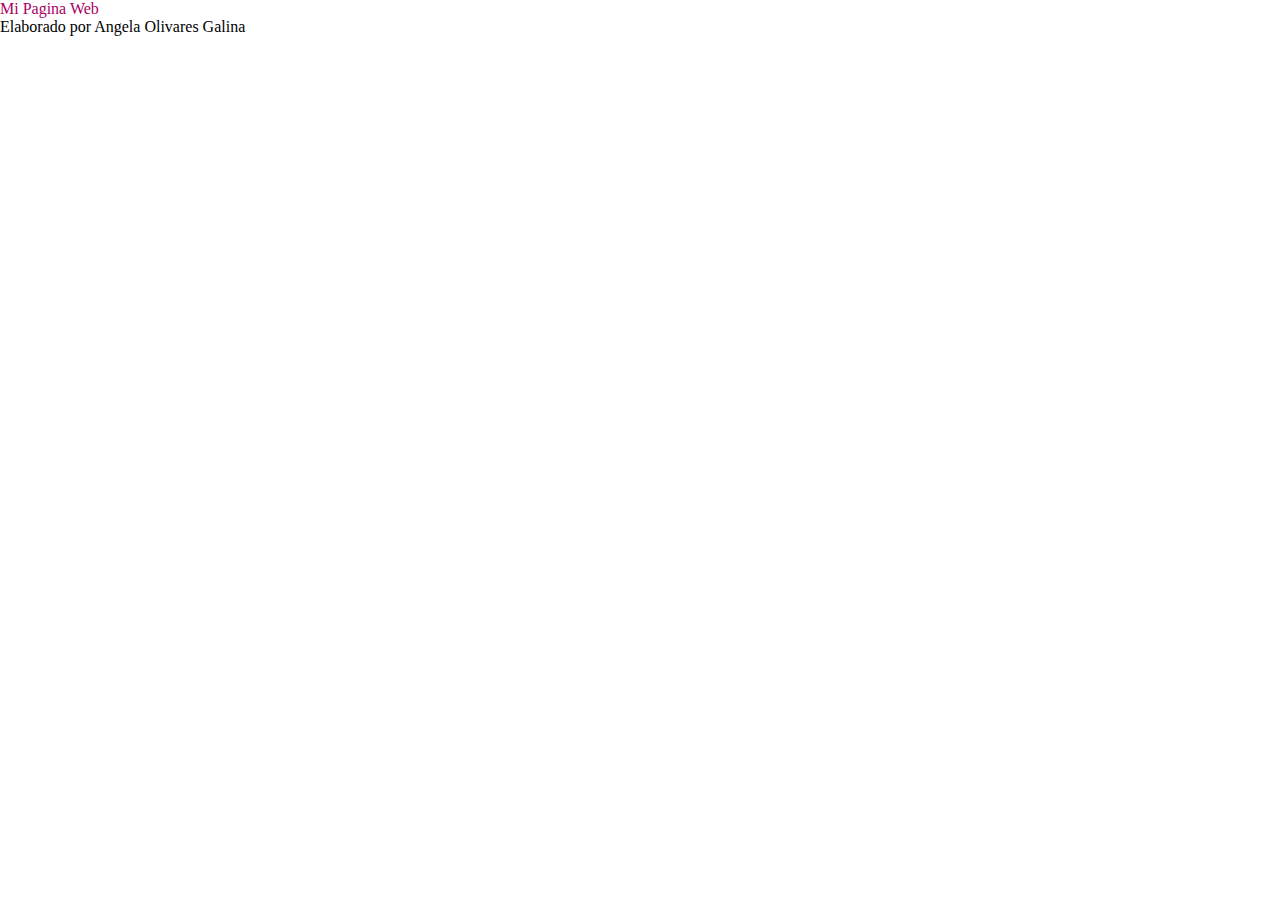
<file: index.html>
<!doctype html>
<html>
<head>
<meta charset="utf-8">
<title>inde</title>
<link href="css/cssmipag.css" rel="stylesheet" type="text/css">
</head>

<body>
		<div>
		<div><a href="html/paginaprincipal.html">Mi Pagina Web</a></div>		
		</div>
</body>
	<footer>Elaborado por Angela Olivares Galina</footer>
</html>
</file>
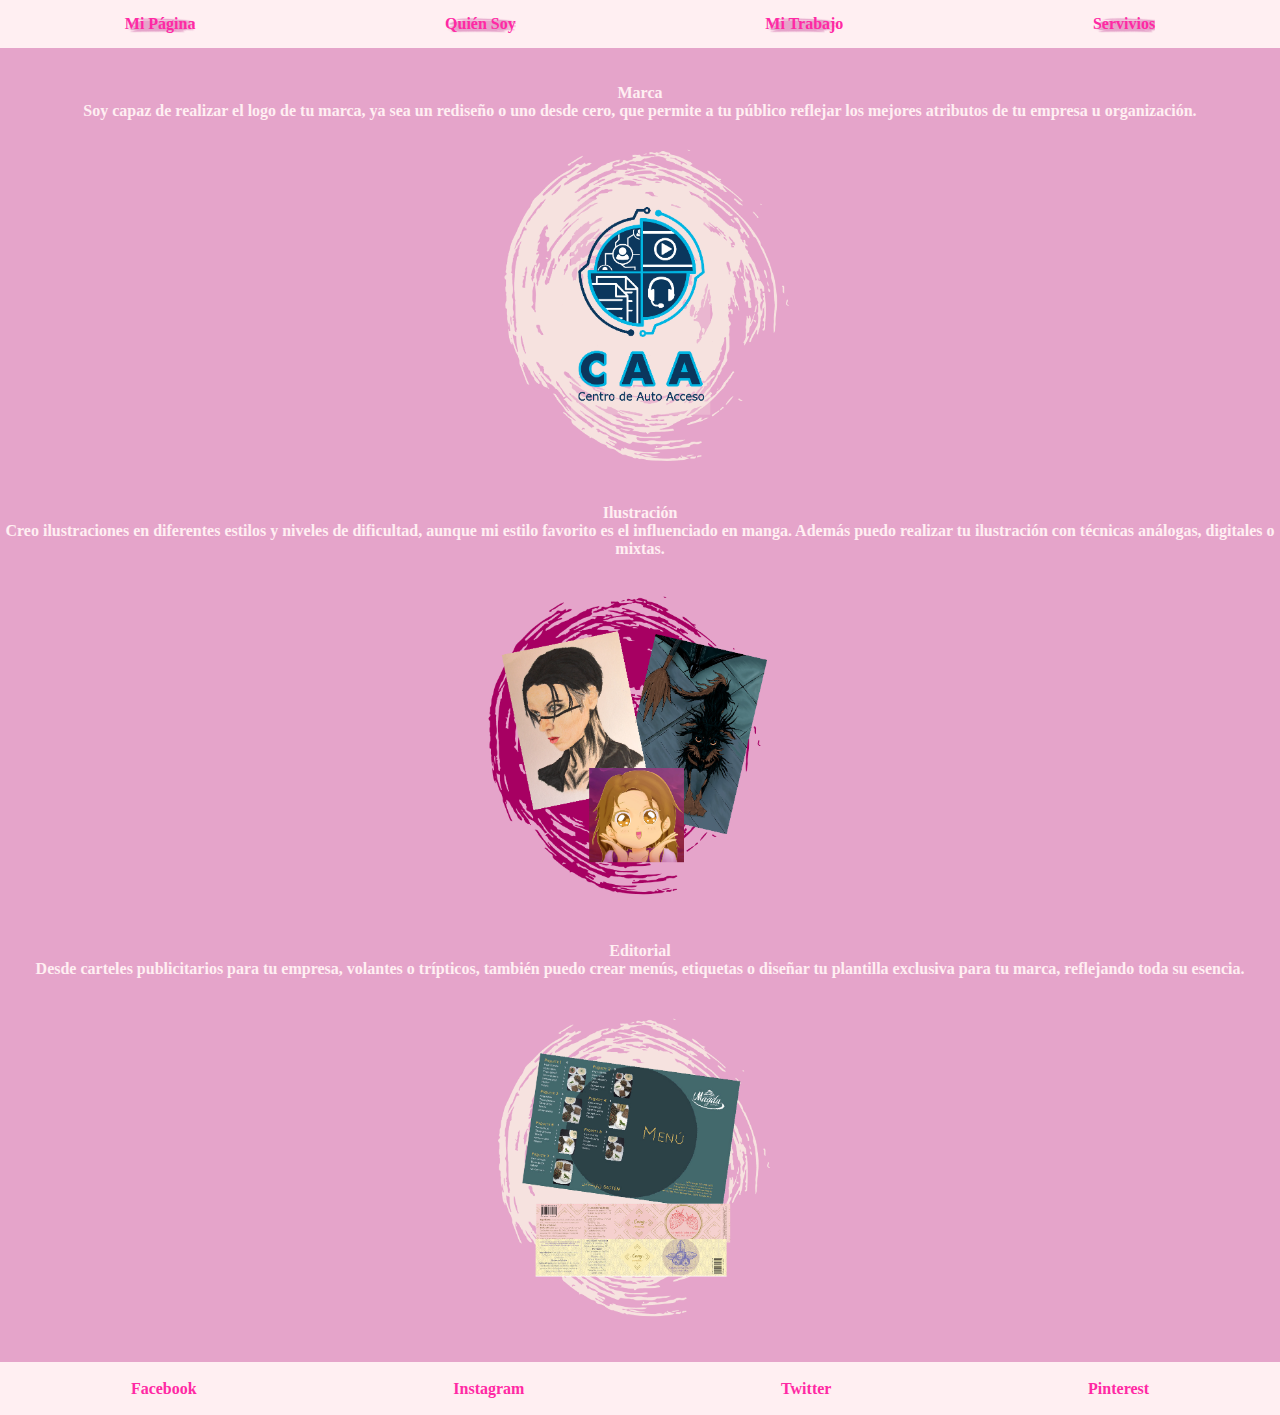
<file: html/servicios.html>
<!doctype html>
<html>
<head>
<meta charset="utf-8">
<title>Servicios</title>
<link href="../css/cssmipag.css" rel="stylesheet" type="text/css">
	 <link
    rel="stylesheet"
    href="https://cdnjs.cloudflare.com/ajax/libs/animate.css/4.1.1/animate.min.css"
  />
</head>

<body>
	<nav>
		<div class="menu-flex">
	<div class="principal"><a href="paginaprincipal.html">Mi Página</a></div>
			<div class="quien-soy"><a href="quiensoy.html"> Quién Soy</a></div>
		<div class="mi-trabajo"><a href="mitrabajo.html"> Mi Trabajo</a></div>
			<div class="servicios"><a href="servicios.html"> Servivios</a></div>
		</div>
	</nav>
	<main>
		<section  class="division1">
			<h3></h3>
			<p>&nbsp;</p>
		  <p>&nbsp;</p>
			<p class="animate__animated animate__swing animate__delay-1s animate__infinite">Marca</p>
<p>Soy capaz de realizar el logo de tu marca, ya sea un rediseño o uno desde cero, que permite a tu público reflejar los mejores atributos de  tu empresa u organización.</p>
			<div><img  src="../imgs/imgspag-09.png" alt="marca de restaurante" width="30%" margin-top="30px" margin-bottom= "30px" align="center"></div>
		</section>
		<section class="division1">
			<p class="animate__animated animate__swing animate__delay-5s animate__infinite">Ilustración</p>
			<p>Creo ilustraciones en diferentes estilos y niveles de dificultad, aunque mi estilo favorito es el influenciado en manga. Además puedo realizar tu ilustración con técnicas análogas, digitales o mixtas.</p>
			<div><img src="../imgs/imgspag-07.png" alt="retrato de mascota" width="30%" margin-top="30px" margin-bottom= "30px" align="center"></div>
		</section>
		<section class="division1">
			<p class="animate__animated animate__swing animate__delay-5s animate__infinite">Editorial</p>
			<p>Desde carteles publicitarios para tu empresa, volantes o trípticos, también puedo crear menús, etiquetas o diseñar tu plantilla exclusiva para tu marca, reflejando toda su esencia.</p>
			<div><img src="../imgs/imgspag-08.png" alt="menú propositivo para restaurante" width="30%" margin-top="30px" margin-bottom= "30px" align="center"></div>
		</section>
	</main>
</body>
	<footer>
		<section>
	<div class="footer-flex">
				<div class="facebook"><a href="https://www.facebook.com/profile.php?id=100074623296735" target="_blank">Facebook</a></div>
			<div class="instagram"><a href="https://www.instagram.com/angelaolivaresdiseno/" target="_blank">Instagram</a> </div>
			<div class="twitter"><a href="https://twitter.com/imhereangel?t=7ElLIAdbPJoanhlIq2JdKQ&s=08" target="_blank"> Twitter</a></div>
		<div class="pinterest"><a href="https://pin.it/6AVDQls" target="_blank"> Pinterest</a></div>
		</div>
			</section>
	</footer>
</html>
</file>
<file: css/cssmipag.css>
@charset "utf-8";
/* CSS Document */
*{
	margin:0;
	padding: 0;
}
a {
	outline: none;
	text-decoration: none;
	color: #FF29A4;
}

a:link {
	color: #FF29A4;
}
a:focus{
	color:#F47FEC;
}
a:hover{
	color:#A70062;
}
 .menu-flex {
	
	background: #FFEFF2;
    padding: 0px;
	border: 0px;
	margin: 0px;
	display: flex;
	font-weight: bold;
	flex-wrap: nowrap;
	justify-content: space-around;
	align-content: center;
}

.principal, .quien-soy, .mi-trabajo, .servicios {
	font-family:montserrat;
	color: #FF29A4;
	align-content: center;
	background-image:url("../imgs/imgspag-02.png");
	background-size:80px;
	margin: 15px;
}

.footer-flex {
		background: #FFEFF2;
    padding: 0.2%;
	border: 0;
	margin: 0;
	display: flex;
	font-family: montserrat;
	font-weight: bold;
	color:#FF29A4;
	flex-wrap: wrap;
	justify-content: space-around;
	box-sizing: border-box;
	align-content: center;

}

.facebook, .instagram, .twitter, .pinterest {
	font-family:montserrat;
	color: #FF29A4;
	align-content: center;
	margin: 15px;
}
.landing {
	display: flex;
	background-color:#E5A4CA;	
	padding:0px;
	text-align: center;
	flex-wrap: nowrap;
	
}
.texto-centrado {
	padding: 120px;
	padding-top: 120px;
	font-family: montserrat;
	color:#FFEFF2;
	font-weight:450;	
	box-sizing: border-box;
}
.division1 {
	display: flex;
	text-align: center;
	flex-direction: column;
	font-family: montserrat;
	font-weight:700;
	background-color: #E5A4CA;
	color:#FFEFF2;
	box-sizing: border-box;
}.linkinsta {
}
.imagen-linea {
	width: 100%;
	height: auto;
}
.todo {
	width: 100%;
	margin: 0 auto;
	overflow: hidden;
}
@media scren and (max-width:800px) {
	.main {
		width: 100%
	}
	.imagen-linea {
		width: 70%;
	}
}
@media screen and (max-width: 400px){
	.imagen-linea {
		display: none;
	}
}

@media screen and (max-width:800px){
	.menu-flex {
		flex-direction: row;
		flex-wrap: nowrap;
	}
}
@media screen and (max-width:400px){
	.menu-flex {
		flex-direction: column;
		flex-wrap: wrap;
		
	}
}
@media screen and (max-width:800px){
	.footer-flex {
		flex-direction: row;
		flex-wrap: nowrap;
	}
}
@media screen and (max-width:400px){
	.footer-flex {
		flex-direction: column;
		flex-wrap: wrap;
	}
}
</file>
